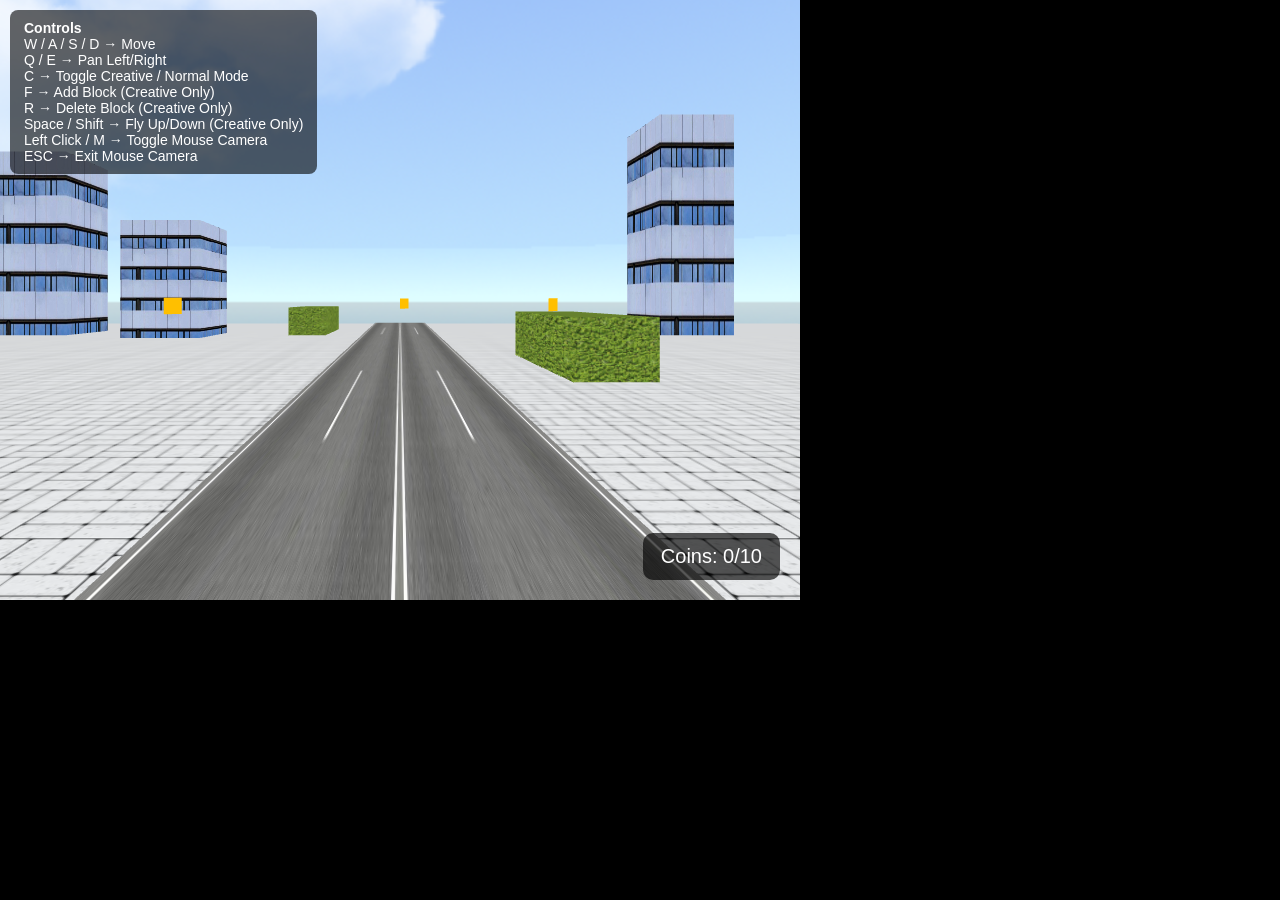
<file: asgn3/index.html>
<!DOCTYPE html>
<html lang="en">
<head>
    <title>Assignment 3 - Virtual World</title>
    <style>
    body {
        margin: 0;
        overflow: hidden;
        background: black;
    }

    #controls {
        position: absolute;
        top: 10px;
        left: 10px;

        padding: 10px 14px;

        background: rgba(0, 0, 0, 0.6);
        color: white;

        font-family: Arial;
        font-size: 14px;

        border-radius: 8px;

        z-index: 10;
    }

    canvas {
        display: block;
    }
    #gameContainer {
        position: relative;
        width: 800px;
        height: 600px;
    }

    #gamePopup {
        position: absolute;

        top: 50px;
        left: 50%;

        transform: translateX(-50%);

        background: rgba(0, 0, 0, 0.75);
        color: white;

        padding: 14px 24px;

        border-radius: 12px;

        font-size: 24px;
        font-family: Arial;

        z-index: 20;

        pointer-events: none;

        opacity: 0;

        transition: opacity 1.5s ease;
    }

    #coinHUD {
        position: absolute;
        right: 20px;
        bottom: 20px;

        background: rgba(0, 0, 0, 0.65);
        color: white;

        padding: 12px 18px;
        border-radius: 10px;

        font-family: Arial;
        font-size: 20px;

        z-index: 20;
        pointer-events: none;
    }
    </style>
</head>

<body onload="main()">
    <div id="controls">
    <b>Controls</b><br>

    W / A / S / D → Move<br>
    Q / E → Pan Left/Right<br>

   C → Toggle Creative / Normal Mode<br>
    F → Add Block (Creative Only)<br>
    R → Delete Block (Creative Only)<br>
    Space / Shift → Fly Up/Down (Creative Only)<br>

    Left Click / M → Toggle Mouse Camera<br>
    ESC → Exit Mouse Camera

    </div>
    <div id="gameContainer">
        <div id="gamePopup">Collect all 10 coins to win!</div>

        <div id="coinHUD">
            Coins: <span id="coinScore">0</span>/10
        </div>

        <canvas id="webgl" width="800" height="600">
            Please use a browser that supports canvas.
        </canvas>
    </div>

    <p>WASD = move, Q/E = rotate</p>

    <script src="lib/webgl-utils.js"></script>
    <script src="lib/webgl-debug.js"></script>
    <script src="lib/cuon-utils.js"></script>
    <script src="lib/cuon-matrix.js"></script>

    <script src="camera.js"></script>
    <script src="cube.js"></script>
    <script src="asgn3.js"></script>
    <script src="world.js"></script>
</body>
</html>
</file>
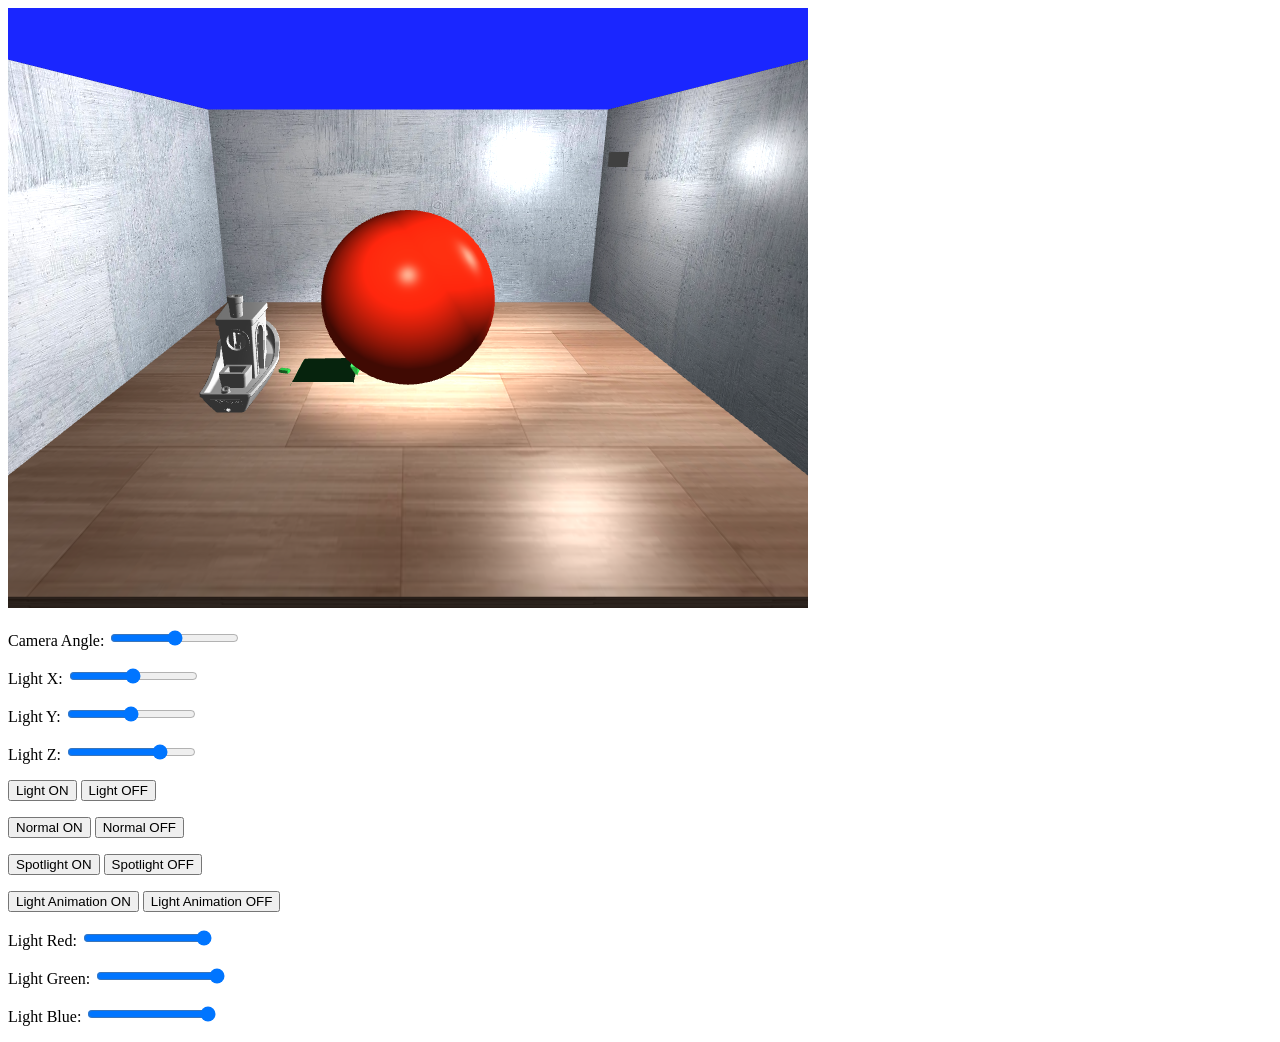
<file: asgn4/index.html>
<!DOCTYPE html>
<html lang="en">
<head>
  <meta charset="UTF-8">
  <title>Assignment 4 Lighting</title>
</head>

<body onload="main()">
  <canvas id="webgl" width="800" height="600">
    Please use a browser that supports canvas.
  </canvas>

  <p>
    Camera Angle:
    <input type="range" min="-180" max="180" value="0" id="angleSlide">
  </p>
  <p>
    Light X:
    <input type="range" min="-4" max="4" value="0" step="0.1" id="lightSlideX">
  </p>

  <p>
    Light Y:
    <input type="range" min="0" max="5" value="2.5" step="0.1" id="lightSlideY">
  </p>

  <p>
    Light Z:
    <input type="range" min="-4" max="4" value="2" step="0.1" id="lightSlideZ">
  </p>
  <p>
    <button id="lightOn">Light ON</button>
    <button id="lightOff">Light OFF</button>
  </p>

  <p>
    <button id="normalOn">Normal ON</button>
    <button id="normalOff">Normal OFF</button>
  </p>

  <p>
    <button id="spotLightOn">Spotlight ON</button>
    <button id="spotLightOff">Spotlight OFF</button>
  </p>

  <p>
    <button id="lightAnimOn">Light Animation ON</button>
    <button id="lightAnimOff">Light Animation OFF</button>
  </p>  

  <p>
    Light Red:
    <input type="range" min="0" max="1" step="0.01" value="1" id="lightRed">
  </p>

  <p>
    Light Green:
    <input type="range" min="0" max="1" step="0.01" value="1" id="lightGreen">
  </p>

  <p>
    Light Blue:
    <input type="range" min="0" max="1" step="0.01" value="1" id="lightBlue">
  </p>

  <script src="lib/webgl-utils.js"></script>
  <script src="lib/webgl-debug.js"></script>
  <script src="lib/cuon-utils.js"></script>
  <script src="lib/cuon-matrix.js"></script>

  <script src="Cube.js"></script>
  <script src="Sphere.js"></script>
  <script src="Model.js"> </script>
  <script src="Turtle.js"></script>
  <script src="index.js"></script>
</body>
</html>
</file>
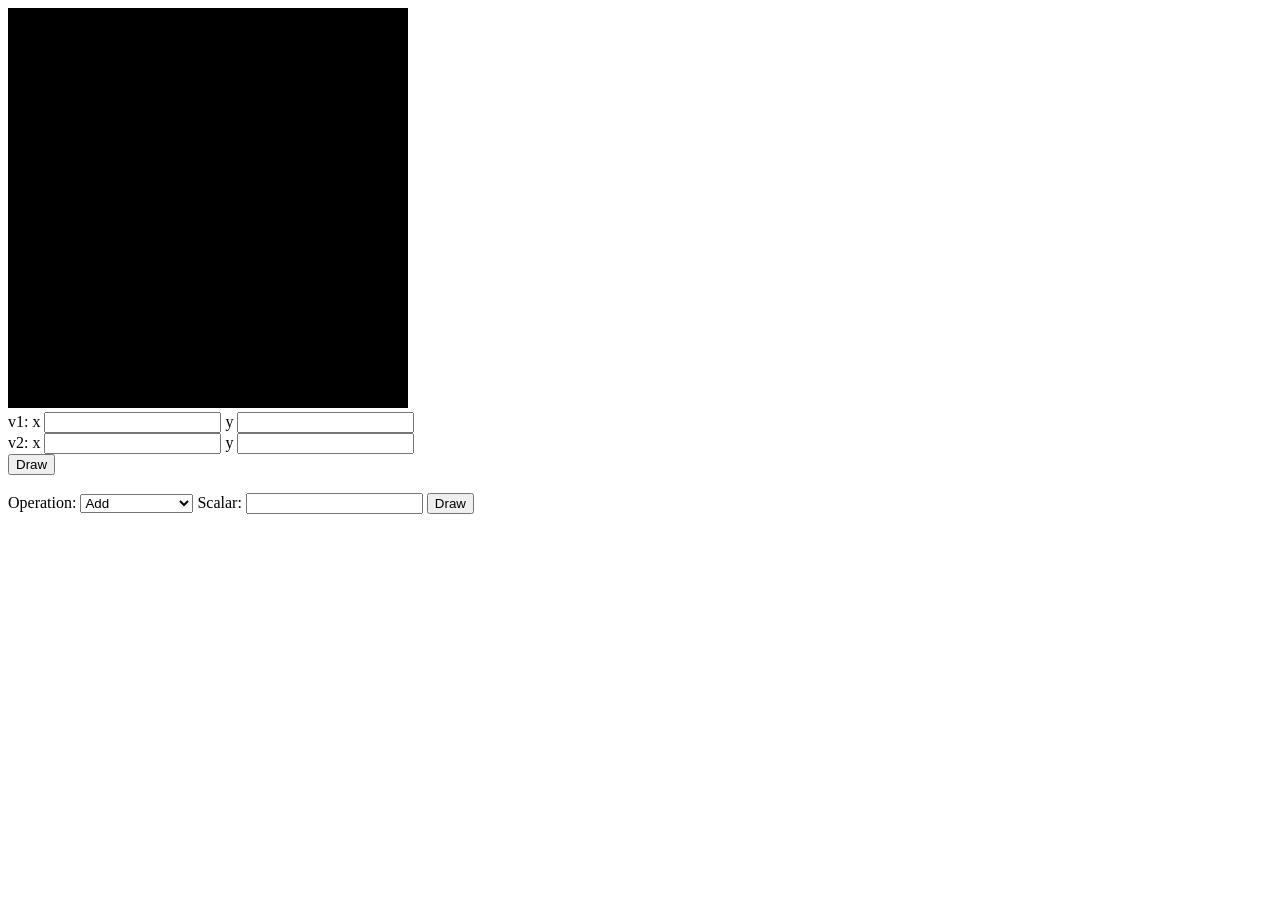
<file: asgn0/asg0.html>
<!-- Jun Martin Santos - juansant@ucsc.edu -->
<!DOCTYPE html>
<html lang="en">
  <head>
    <meta charset="utf-8" />
    <title>Draw a blue rectangle (canvas version)</title>
  </head>

  <body onload="main()">
    <canvas id="example" width="400" height="400">
      Please use a browser that supports "canvas"
    </canvas>
    <br>

    v1: x <input type="number" id="v1x">
    y <input type="number" id="v1y">
    <br>

    v2: x <input type="number" id="v2x">
    y <input type="number" id="v2y">
    <br>

    <button type="button" onclick="handleDrawEvent()">Draw</button>
    <br><br>

    Operation:
    <select id="operation">
      <option value="add">Add</option>
      <option value="sub">Subtract</option>
      <option value="mul">Multiply</option>
      <option value="div">Divide</option>
      <option value="angle">Angle between</option>
      <option value="area">Area of triangle</option>
    </select>

    Scalar:
    <input type="number" id="scalar">
    <button type="button" onclick="handleDrawOperationEvent()">Draw</button>

    <script src="lib/cuon-matrix-cse160.js"></script>
    <script src="asg0.js"></script>
  </body>
</html>
</file>
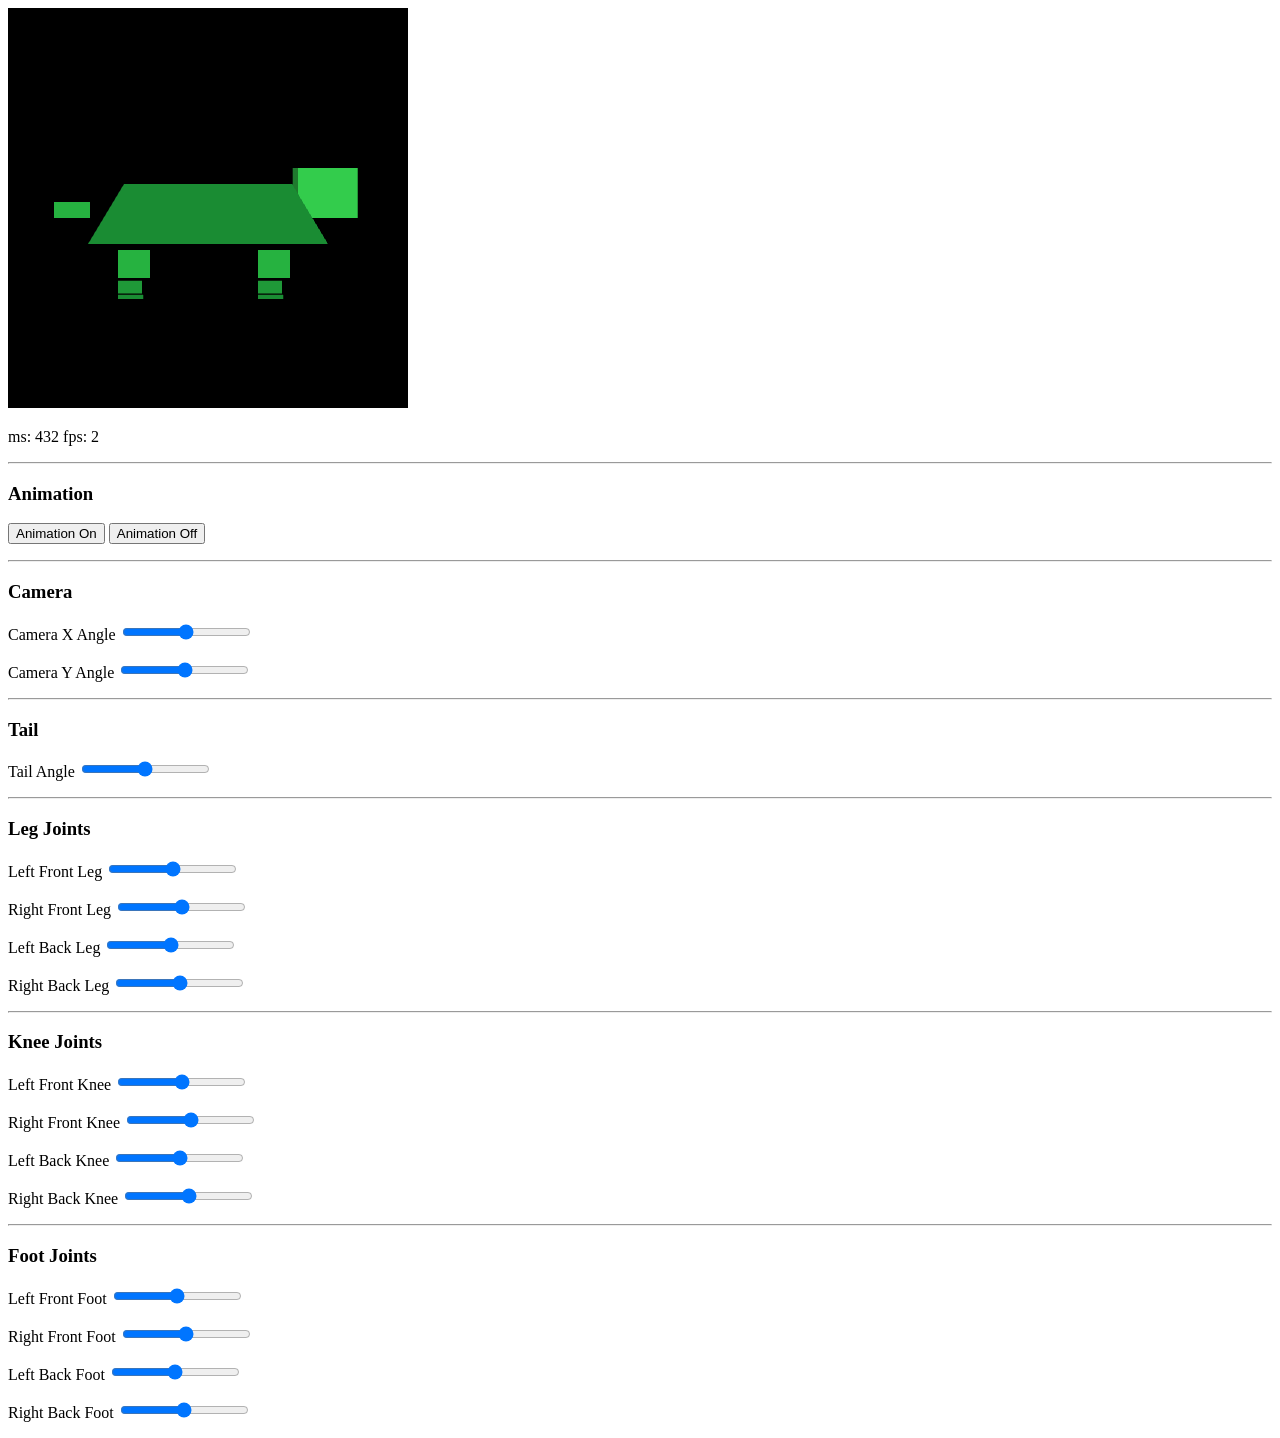
<file: asgn2/BlockyAnimal.html>
<!DOCTYPE html>
<html>
<head>
    <meta charset="utf-8">
    <title>Blocky Turtle</title>
</head>

<body onload="main()">
    <canvas id="webgl" width="400" height="400">
        Please use a browser that supports canvas.
    </canvas>

    <p id="performanceText">ms: -- fps: --</p>

<hr>

<h3>Animation</h3>

    <p>
        <button id="animationOnButton">Animation On</button>
        <button id="animationOffButton">Animation Off</button>
    </p>
<hr>

<h3>Camera</h3>

<p>
  Camera X Angle
  <input type="range" min="-360" max="360" value="0" id="cameraXSlide">
</p>

<p>
  Camera Y Angle
  <input type="range" min="-360" max="360" value="0" id="cameraYSlide">
</p>

<hr>

<h3>Tail</h3>

<p>
  Tail Angle
  <input type="range" min="-45" max="45" value="0" id="tailSlide">
</p>

<hr>

<h3>Leg Joints</h3>

<p>
  Left Front Leg
  <input type="range" min="-45" max="45" value="0" id="leftFrontLegSlide">
</p>

<p>
  Right Front Leg
  <input type="range" min="-45" max="45" value="0" id="rightFrontLegSlide">
</p>

<p>
  Left Back Leg
  <input type="range" min="-45" max="45" value="0" id="leftBackLegSlide">
</p>

<p>
  Right Back Leg
  <input type="range" min="-45" max="45" value="0" id="rightBackLegSlide">
</p>

<hr>

<h3>Knee Joints</h3>

<p>
  Left Front Knee
  <input type="range" min="-45" max="45" value="0" id="leftFrontKneeSlide">
</p>

<p>
  Right Front Knee
  <input type="range" min="-45" max="45" value="0" id="rightFrontKneeSlide">
</p>

<p>
  Left Back Knee
  <input type="range" min="-45" max="45" value="0" id="leftBackKneeSlide">
</p>

<p>
  Right Back Knee
  <input type="range" min="-45" max="45" value="0" id="rightBackKneeSlide">
</p>

<hr>

<h3>Foot Joints</h3>

<p>
  Left Front Foot
  <input type="range" min="-45" max="45" value="0" id="leftFrontFootSlide">
</p>

<p>
  Right Front Foot
  <input type="range" min="-45" max="45" value="0" id="rightFrontFootSlide">
</p>

<p>
  Left Back Foot
  <input type="range" min="-45" max="45" value="0" id="leftBackFootSlide">
</p>

<p>
  Right Back Foot
  <input type="range" min="-45" max="45" value="0" id="rightBackFootSlide">
</p>

    <script src="webgl-utils.js"></script>
    <script src="webgl-debug.js"></script>
    <script src="cuon-utils.js"></script>
    <script src="cuon-matrix.js"></script>

    <script src="BlockyAnimal.js"></script>
</body>
</html>
</file>
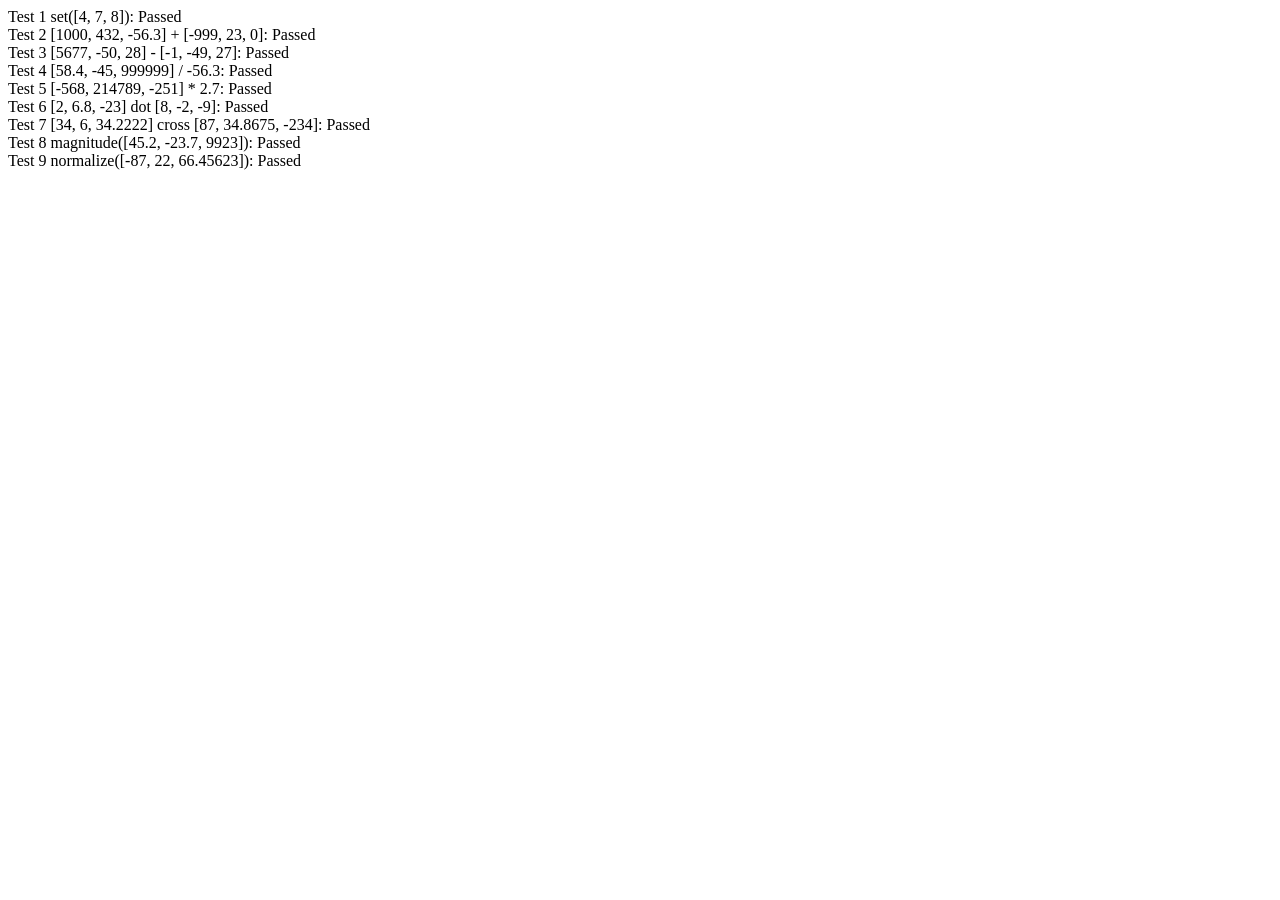
<file: asgn0/lib/vectorTests.html>
<!DOCTYPE html>
<html>

<head><script type='text/javascript' src='https://cdn.inst-fs-iad-prod.inscloudgate.net/[base64]'></script>
  <meta charset="UTF-8" />
  <meta name="viewport" content="width=device-width" />
  <title>Vector Tests</title>
</head>

<body>
  Test 1 set([4, 7, 8]): <span id=test1></span>
  <br>
  Test 2 [1000, 432, -56.3] + [-999, 23, 0]: <span id=test2></span>
  <br>
  Test 3 [5677, -50, 28] - [-1, -49, 27]: <span id=test3></span>
  <br>
  Test 4 [58.4, -45, 999999] / -56.3: <span id=test4></span>
  <br>
  Test 5 [-568, 214789, -251] * 2.7: <span id=test5></span>
  <br>
  Test 6 [2, 6.8, -23] dot [8, -2, -9]: <span id=test6></span>
  <br>
  Test 7 [34, 6, 34.2222] cross [87, 34.8675, -234]: <span id=test7></span>
  <br>
  Test 8 magnitude([45.2, -23.7, 9923]): <span id=test8></span>
  <br>
  Test 9 normalize([-87, 22, 66.45623]): <span id=test9></span>

  <script src="cuon-matrix-cse160.js"></script>
  <script>
    var ERROR = 0.1

    function verify(vect, sol, text) {
      passed = vect.every((val, i) => Math.abs(val - sol[i]) < ERROR)
      passed ? text.innerHTML = "Passed" : text.innerHTML = "Failed"
    }
    // Test 1 set([4, 7, 8])
    let text = document.getElementById("test1")
    let vect1 = new Vector3([0, 0, 0])
    let vect2 = new Vector3([4, 7, 8])
    vect1.set(vect2)
    let v1 = vect1.elements
    verify(v1, [4, 7, 8], text)

    // Test 2 [1000, 432, -56.3] + [-999, 23, 0]
    text = document.getElementById("test2")
    vect1 = new Vector3([1000, 432, -56.3])
    vect2 = new Vector3([-999, 23, 0])
    vect1.add(vect2)
    let v = vect1.elements
    verify(v, [1, 455, -56.3], text)

    // Test 3 [5677, -50, 28] - [-1, -49, 27]
    text = document.getElementById("test3")
    vect1 = new Vector3([5677, -50, 28])
    vect2 = new Vector3([-1, -49, 27])
    vect1.sub(vect2)
    v = vect1.elements
    verify(v, [5678, -1, 1], text)

    // Test 4 [58.4, -45, 999999] / -56.3
    text = document.getElementById("test4")
    let vect = new Vector3([58.4, -45, 999999])
    vect.div(-56.3)
    v = vect.elements
    verify(v, [-1.037300178, 0.79928952, -17761.971580817], text)

    // Test 5 [-568, 214789, -251] * 2.7
    text = document.getElementById("test5")
    vect = new Vector3([-568, 214789, -251])
    vect.mul(2.7)
    v = vect.elements
    verify(v, [-1533.6, 579930.3, -677.7], text)

    // Test 6 [2, 6.8, -23] dot [8, -2, -9]
    text = document.getElementById("test6")
    vect1 = new Vector3([2, 6.8, -23])
    vect2 = new Vector3([8, -2, -9])
    let num = Vector3.dot(vect1, vect2)
    Math.abs(num - 209.4) < ERROR ? text.innerHTML = "Passed" : text.innerHTML = "Failed"

    // Test 7 [34, 6, 34.2222] cross [87, 34.8675, -234]
    text = document.getElementById("test7")
    vect1 = new Vector3([34, 6, 34.2222])
    vect2 = new Vector3([87, 34.8675, -234])
    v = Vector3.cross(vect1, vect2).elements
    verify(v, [-2597.2425585, 10933.3314, 663.495], text)

    // Test 8 magnitude([45.2, -23.7, 9923])
    text = document.getElementById("test8")
    vect = new Vector3([45.2, -23.7, 9923])
    num = vect.magnitude()
    Math.abs(num - 9923.131246235) < ERROR ? text.innerHTML = "Passed" : text.innerHTML = "Failed"

    // Test 9 normalize([-87, 22, 66.45623])
    text = document.getElementById("test9")
    vect = new Vector3([-87, 22, 66.45623])
    v = vect.normalize().elements
    verify(v, [-0.779104913, 0.197015035, 0.595130751], text)
  </script>
</body>

</html>
</file>
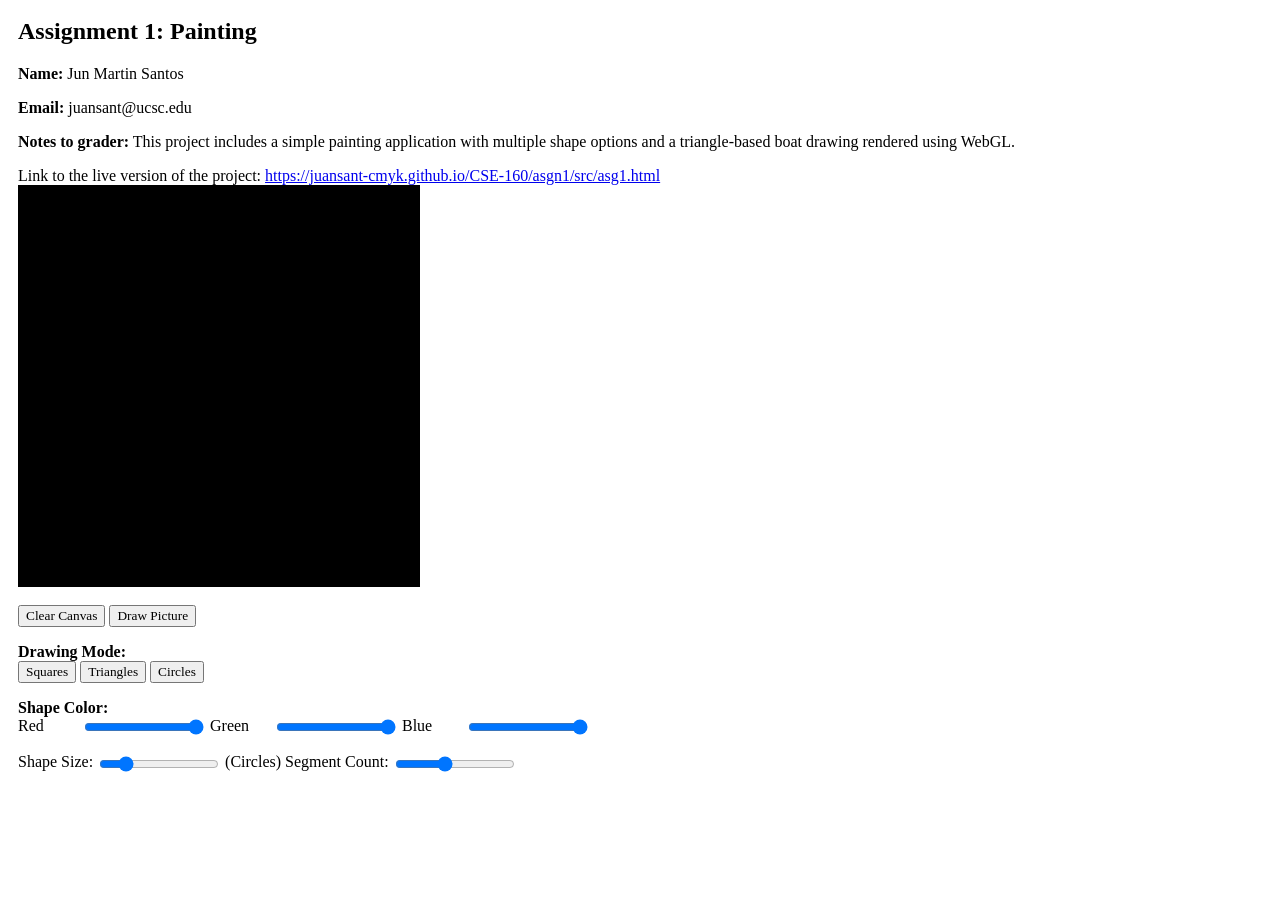
<file: asgn1/src/asg1.html>
<h2>Assignment 1: Painting</h2>

<p><strong>Name:</strong> Jun Martin Santos</p>
<p><strong>Email:</strong> juansant@ucsc.edu</p>

<p><strong>Notes to grader:</strong> This project includes a simple painting application with multiple shape options and a triangle-based boat drawing rendered using WebGL.
</p>


Link to the live version of the project: <a href="https://juansant-cmyk.github.io/CSE-160/asgn1/src/asg1.html">https://juansant-cmyk.github.io/CSE-160/asgn1/src/asg1.html</a>


<!DOCTYPE html>
<html>
<head>
    <meta charset="utf-8">
    <title>Assignment 1: Painting</title>
    <style>
        body {
            font-family: "Times New Roman", Times, serif;
            margin: 18px;
        }

        canvas {
            display: block;
            background: black;
            border: 1px solid #000;
            margin-bottom: 18px;
        }

        .controls {
            width: 620px;
        }

        .row {
            margin: 16px 0;
        }

        .mode-buttons button {
            margin-right: 6px;
        }

        .slider-line {
            display: flex;
            align-items: center;
            gap: 10px;
            margin: 8px 0;
            flex-wrap: wrap;
        }

        .label {
            display: inline-block;
            min-width: 60px;
        }
        
        .small-label {
            display: inline-block;
            min-width: 42px;
        }

        .medium-label {
            display: inline-block;
            min-width: 110px;
        }

        .long-label {
            display: inline-block;
            min-width: 155px;
        }

        input[type="range"] {
            width: 120px;
            vertical-align: middle;
        }

        button {
            font-family: inherit;
        }

        strong {
            font-size: 16px;
        }
    </style>
</head>
<body onload="main()">
    <canvas id="webgl" width="400" height="400">
        Please use a browser that supports "canvas"
    </canvas>

    <div class="controls">
        <div class="row">
            <button id="clearButton">Clear Canvas</button>
            <button onclick="drawMyPicture()">Draw Picture</button>
        </div>

        <div class="row">
            <strong>Drawing Mode:</strong><br>
            <button id="pointButton">Squares</button>
            <button id="triangleButton">Triangles</button>
            <button id="circleButton">Circles</button>
        </div>

        <div class="row">
            <strong>Shape Color:</strong><br>
            <span class="label">Red</span>
            <input type="range" id="redSlider" min="0" max="100" value="100">

            <span class="label">Green</span>
            <input type="range" id="greenSlider" min="0" max="100" value="100">

            <span class="label">Blue</span>
            <input type="range" id="blueSlider" min="0" max="100" value="100">
        </div>

        <div class="row">
            <span class="label">Shape Size:</span>
            <input type="range" id="sizeSlider" min="1" max="50" value="10">

            <span class="label">(Circles) Segment Count:</span>
            <input type="range" id="segmentSlider" min="3" max="20" value="10">
        </div>
    </div>

    <script src="lib/webgl-utils.js"></script>
    <script src="lib/webgl-debug.js"></script>
    <script src="lib/cuon-utils.js"></script>
    <script src="asg1.js"></script>
</body>
</html>
</file>
